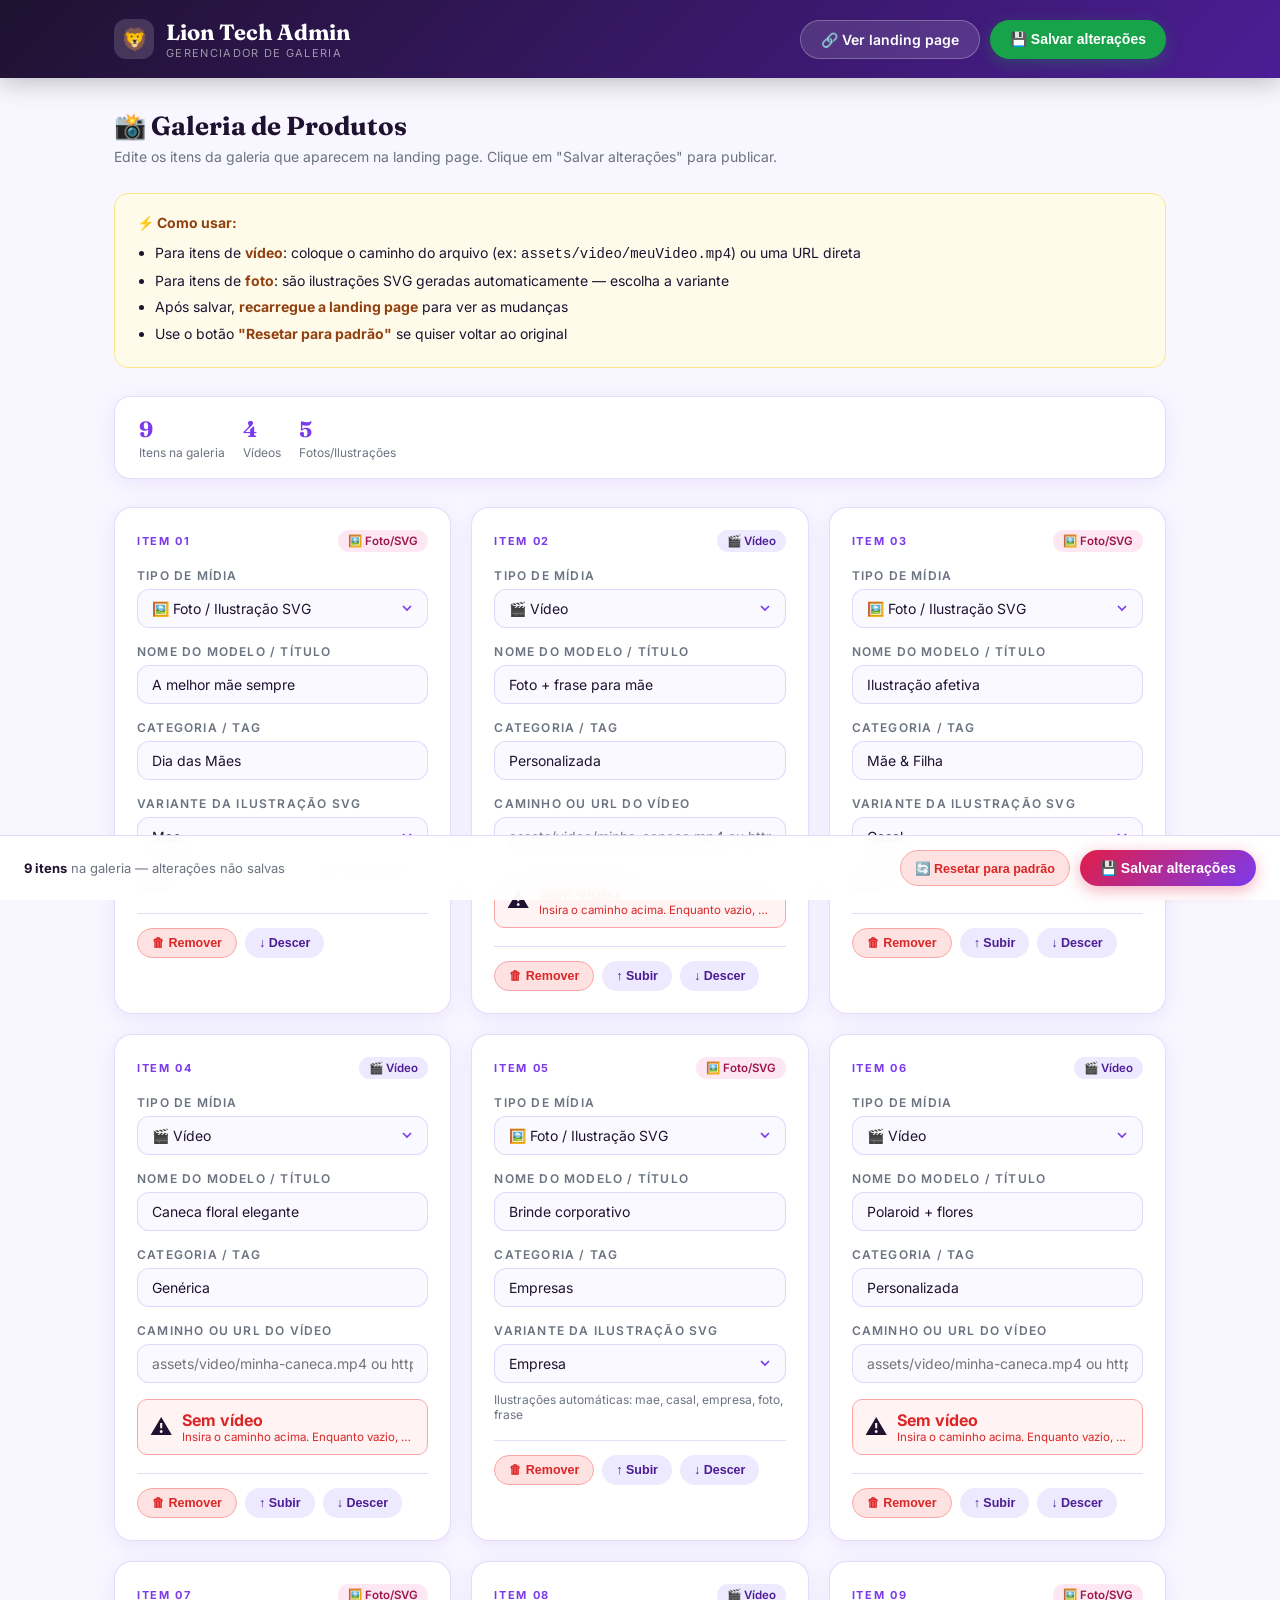
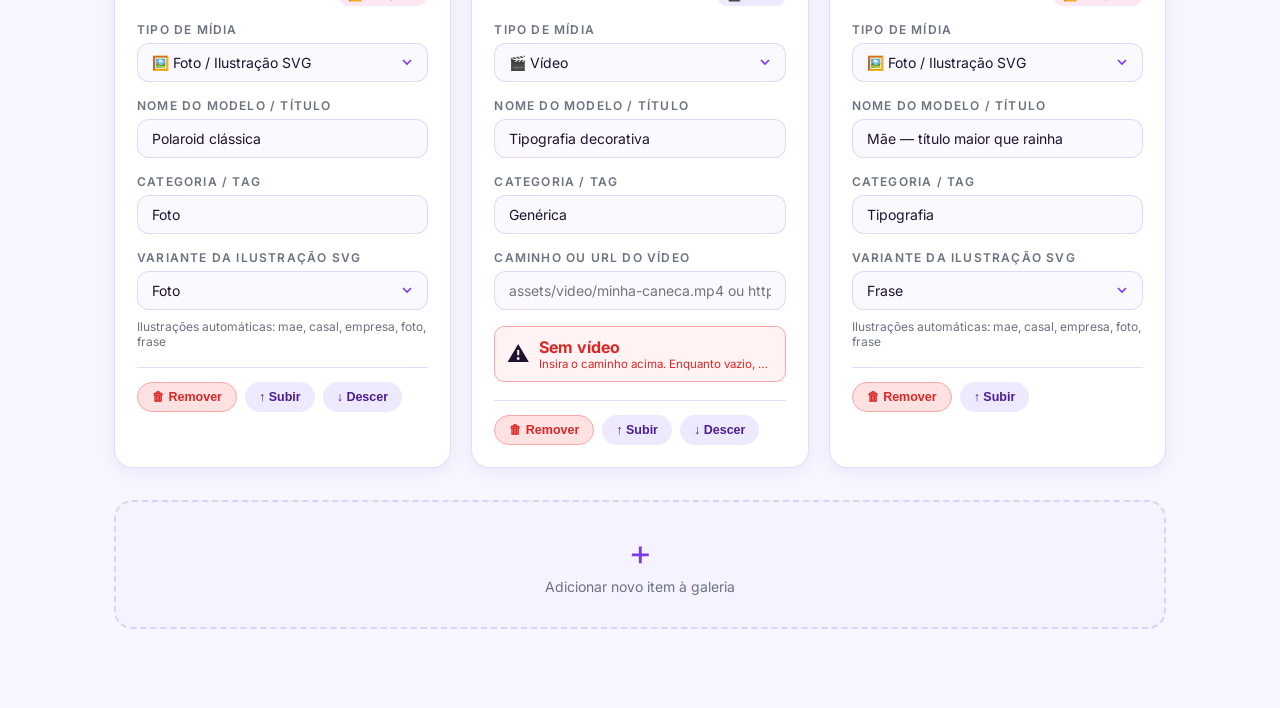
<file: admin-galeria.html>
<!DOCTYPE html>
<html lang="pt-BR">
<head>
<meta charset="UTF-8" />
<meta name="viewport" content="width=device-width, initial-scale=1" />
<title>Admin — Galeria de Canecas | Lion Tech</title>
<link rel="preconnect" href="https://fonts.googleapis.com" />
<link rel="stylesheet" href="https://fonts.googleapis.com/css2?family=Inter:wght@400;500;600;700&family=Fraunces:wght@600;700&display=swap" />
<style>
  *, *::before, *::after { box-sizing: border-box; margin: 0; padding: 0; }
  :root {
    --purple: #7c3aed;
    --purple-light: #ede9fe;
    --purple-dark: #4c1d95;
    --red: #e11d48;
    --green: #16a34a;
    --green-bg: #dcfce7;
    --bg: #f8f7ff;
    --surface: #fff;
    --border: rgba(124,58,237,.18);
    --text: #1f1230;
    --text-mute: #6b7280;
    --radius: 12px;
    --shadow: 0 4px 20px rgba(124,58,237,.10);
  }
  body {
    font-family: 'Inter', sans-serif;
    background: var(--bg);
    color: var(--text);
    min-height: 100vh;
  }

  /* ── Header ── */
  .admin-header {
    background: linear-gradient(135deg, #1f1230 0%, #4c1d95 100%);
    color: #fff;
    padding: 0;
    position: sticky; top: 0; z-index: 10;
    box-shadow: 0 4px 24px rgba(0,0,0,.25);
  }
  .admin-header__inner {
    max-width: 1100px; margin: 0 auto; padding: 18px 24px;
    display: flex; align-items: center; justify-content: space-between; gap: 16px;
    flex-wrap: wrap;
  }
  .admin-header__brand {
    display: flex; align-items: center; gap: 12px;
  }
  .admin-header__brand .lion-icon {
    width: 40px; height: 40px; background: rgba(255,255,255,.15);
    border-radius: 12px; display: grid; place-items: center; font-size: 22px;
  }
  .admin-header__brand h1 {
    font-family: 'Fraunces', serif;
    font-size: 22px; font-weight: 700; color: #fff;
  }
  .admin-header__brand span {
    display: block; font-size: 11px; color: rgba(255,255,255,.55);
    letter-spacing: .12em; text-transform: uppercase;
  }
  .btn {
    display: inline-flex; align-items: center; gap: 8px;
    padding: 10px 20px; border-radius: 999px;
    font-size: 14px; font-weight: 600; cursor: pointer;
    border: none; transition: all .2s ease;
    text-decoration: none;
  }
  .btn-primary {
    background: linear-gradient(135deg, var(--red), var(--purple));
    color: #fff;
    box-shadow: 0 4px 16px rgba(225,29,72,.35);
  }
  .btn-primary:hover { transform: translateY(-2px); box-shadow: 0 8px 24px rgba(225,29,72,.45); }
  .btn-success {
    background: var(--green); color: #fff;
    box-shadow: 0 4px 16px rgba(22,163,74,.3);
  }
  .btn-success:hover { background: #15803d; }
  .btn-ghost {
    background: rgba(255,255,255,.12); color: #fff;
    border: 1px solid rgba(255,255,255,.25);
  }
  .btn-ghost:hover { background: rgba(255,255,255,.22); }
  .btn-danger { background: #fee2e2; color: #dc2626; border: 1px solid #fca5a5; }
  .btn-danger:hover { background: #fecaca; }
  .btn-sm { padding: 7px 14px; font-size: 12.5px; }

  /* ── Layout ── */
  .page { max-width: 1100px; margin: 0 auto; padding: 32px 24px 80px; }

  .section-title {
    font-family: 'Fraunces', serif;
    font-size: 26px; font-weight: 700;
    margin-bottom: 6px;
  }
  .section-sub { color: var(--text-mute); font-size: 14px; margin-bottom: 28px; }

  /* ── Toast ── */
  #toast {
    position: fixed; bottom: 28px; right: 28px; z-index: 999;
    background: #1f1230; color: #fff;
    padding: 14px 22px; border-radius: 12px;
    font-size: 14px; font-weight: 500;
    box-shadow: 0 8px 32px rgba(0,0,0,.22);
    transform: translateY(20px); opacity: 0;
    transition: all .3s ease;
    display: flex; align-items: center; gap: 10px;
    pointer-events: none;
  }
  #toast.show { transform: translateY(0); opacity: 1; }

  /* ── Cards da galeria ── */
  .gallery-grid {
    display: grid;
    grid-template-columns: repeat(auto-fill, minmax(320px, 1fr));
    gap: 20px;
    margin-bottom: 32px;
  }
  .gallery-card {
    background: var(--surface);
    border: 1px solid var(--border);
    border-radius: 18px;
    padding: 22px;
    box-shadow: var(--shadow);
    display: flex; flex-direction: column; gap: 16px;
    transition: box-shadow .2s ease;
  }
  .gallery-card:hover { box-shadow: 0 8px 32px rgba(124,58,237,.15); }
  .gallery-card__header {
    display: flex; align-items: center; justify-content: space-between;
  }
  .item-num {
    font-size: 11px; font-weight: 700; letter-spacing: .15em;
    color: var(--purple); text-transform: uppercase;
  }
  .kind-badge {
    display: inline-flex; align-items: center; gap: 5px;
    padding: 4px 10px; border-radius: 999px;
    font-size: 11.5px; font-weight: 600;
  }
  .kind-video { background: #ede9fe; color: var(--purple-dark); }
  .kind-photo { background: #fce7f3; color: #9d174d; }

  .field-group { display: flex; flex-direction: column; gap: 6px; }
  .field-label {
    font-size: 12px; font-weight: 600; color: var(--text-mute);
    text-transform: uppercase; letter-spacing: .1em;
  }
  .field-input {
    width: 100%;
    padding: 10px 14px;
    border: 1.5px solid var(--border);
    border-radius: var(--radius);
    font-size: 14px; font-family: inherit; color: var(--text);
    background: #faf9ff;
    transition: border-color .2s;
    outline: none;
  }
  .field-input:focus { border-color: var(--purple); background: #fff; }
  .field-select {
    appearance: none;
    background-image: url("data:image/svg+xml,%3Csvg xmlns='http://www.w3.org/2000/svg' width='16' height='16' viewBox='0 0 24 24' fill='none' stroke='%237c3aed' stroke-width='2.5'%3E%3Cpath d='M6 9l6 6 6-6'/%3E%3C/svg%3E");
    background-repeat: no-repeat;
    background-position: right 12px center;
    padding-right: 36px;
  }

  .card-actions {
    display: flex; gap: 8px; flex-wrap: wrap;
    border-top: 1px solid var(--border);
    padding-top: 14px; margin-top: 2px;
  }

  /* Indicador de vídeo com preview */
  .video-preview-wrap {
    background: #f1eeff;
    border-radius: 10px;
    padding: 10px 12px;
    display: flex; align-items: center; gap: 10px;
  }
  .video-preview-wrap .icon { font-size: 22px; }
  .video-preview-wrap .info { flex: 1; min-width: 0; }
  .video-preview-wrap .info small {
    display: block; font-size: 11.5px; color: var(--text-mute);
    white-space: nowrap; overflow: hidden; text-overflow: ellipsis;
  }

  /* ── Add Item ── */
  .add-card {
    border: 2px dashed var(--border);
    border-radius: 18px;
    padding: 32px;
    text-align: center;
    background: rgba(124,58,237,.02);
    cursor: pointer;
    transition: background .2s, border-color .2s;
  }
  .add-card:hover { background: rgba(124,58,237,.05); border-color: var(--purple); }
  .add-card .plus { font-size: 36px; color: var(--purple); line-height: 1; margin-bottom: 8px; }
  .add-card p { color: var(--text-mute); font-size: 14px; }

  /* ── Stats bar ── */
  .stats-bar {
    display: flex; gap: 18px; flex-wrap: wrap;
    background: var(--surface);
    border: 1px solid var(--border);
    border-radius: 16px;
    padding: 18px 24px;
    margin-bottom: 28px;
    box-shadow: var(--shadow);
  }
  .stat { display: flex; flex-direction: column; gap: 2px; }
  .stat strong { font-size: 22px; font-family: 'Fraunces', serif; color: var(--purple); }
  .stat span { font-size: 12px; color: var(--text-mute); }

  /* ── Instructions ── */
  .instructions {
    background: #fffbeb;
    border: 1px solid #fde68a;
    border-radius: 14px;
    padding: 18px 22px;
    margin-bottom: 28px;
    font-size: 14px;
    line-height: 1.6;
  }
  .instructions strong { color: #92400e; }
  .instructions ul { padding-left: 18px; margin-top: 8px; }
  .instructions li { margin-bottom: 4px; }

  /* ── Footer actions ── */
  .footer-actions {
    position: fixed;
    bottom: 0; left: 0; right: 0;
    background: rgba(255,255,255,.92);
    backdrop-filter: blur(12px);
    border-top: 1px solid var(--border);
    padding: 14px 24px;
    display: flex; align-items: center; justify-content: space-between; gap: 16px;
    flex-wrap: wrap;
    z-index: 10;
  }
  .footer-actions .status { font-size: 13px; color: var(--text-mute); }
  .footer-actions .status strong { color: var(--text); }
</style>
</head>
<body>

<header class="admin-header">
  <div class="admin-header__inner">
    <div class="admin-header__brand">
      <div class="lion-icon">🦁</div>
      <div>
        <h1>Lion Tech Admin</h1>
        <span>Gerenciador de Galeria</span>
      </div>
    </div>
    <div style="display:flex;gap:10px;flex-wrap:wrap">
      <a href="landing-canecas-standalone.html" target="_blank" class="btn btn-ghost">
        🔗 Ver landing page
      </a>
      <button class="btn btn-success" onclick="saveAll()">
        💾 Salvar alterações
      </button>
    </div>
  </div>
</header>

<main class="page">
  <h2 class="section-title">📸 Galeria de Produtos</h2>
  <p class="section-sub">Edite os itens da galeria que aparecem na landing page. Clique em "Salvar alterações" para publicar.</p>

  <div class="instructions">
    <strong>⚡ Como usar:</strong>
    <ul>
      <li>Para itens de <strong>vídeo</strong>: coloque o caminho do arquivo (ex: <code>assets/video/meuVideo.mp4</code>) ou uma URL direta</li>
      <li>Para itens de <strong>foto</strong>: são ilustrações SVG geradas automaticamente — escolha a variante</li>
      <li>Após salvar, <strong>recarregue a landing page</strong> para ver as mudanças</li>
      <li>Use o botão <strong>"Resetar para padrão"</strong> se quiser voltar ao original</li>
    </ul>
  </div>

  <!-- Estatísticas -->
  <div class="stats-bar" id="stats-bar">
    <div class="stat"><strong id="stat-total">0</strong><span>Itens na galeria</span></div>
    <div class="stat"><strong id="stat-videos">0</strong><span>Vídeos</span></div>
    <div class="stat"><strong id="stat-photos">0</strong><span>Fotos/Ilustrações</span></div>
  </div>

  <!-- Grid de itens -->
  <div class="gallery-grid" id="gallery-grid"></div>

  <!-- Adicionar item -->
  <div class="add-card" onclick="addItem()">
    <div class="plus">+</div>
    <p>Adicionar novo item à galeria</p>
  </div>
</main>

<!-- Barra de ações fixa -->
<div class="footer-actions">
  <span class="status" id="status-text">
    Carregando itens…
  </span>
  <div style="display:flex;gap:10px;flex-wrap:wrap">
    <button class="btn btn-danger btn-sm" onclick="resetToDefault()">🔄 Resetar para padrão</button>
    <button class="btn btn-primary" onclick="saveAll()">💾 Salvar alterações</button>
  </div>
</div>

<!-- Toast de notificação -->
<div id="toast">✅ <span id="toast-msg">Salvo com sucesso!</span></div>

<script>
// ===== DADOS DEFAULT (mesmos do landing page) =====
const DEFAULT_ITEMS = [
  { kind: 'photo', variant: 'mae',     tag: 'Dia das Mães',  title: 'A melhor mãe sempre' },
  { kind: 'video', src: '',            tag: 'Personalizada',  title: 'Foto + frase para mãe' },
  { kind: 'photo', variant: 'casal',   tag: 'Mãe & Filha',   title: 'Ilustração afetiva' },
  { kind: 'video', src: '',            tag: 'Genérica',       title: 'Caneca floral elegante' },
  { kind: 'photo', variant: 'empresa', tag: 'Empresas',       title: 'Brinde corporativo' },
  { kind: 'video', src: '',            tag: 'Personalizada',  title: 'Polaroid + flores' },
  { kind: 'photo', variant: 'foto',    tag: 'Foto',           title: 'Polaroid clássica' },
  { kind: 'video', src: '',            tag: 'Genérica',       title: 'Tipografia decorativa' },
  { kind: 'photo', variant: 'frase',   tag: 'Tipografia',     title: 'Mãe — título maior que rainha' },
];

const VARIANTS = ['mae','casal','empresa','foto','frase'];

let items = [];

// ===== LOAD =====
function load() {
  try {
    const saved = localStorage.getItem('lt_gallery_items');
    items = saved ? JSON.parse(saved) : JSON.parse(JSON.stringify(DEFAULT_ITEMS));
  } catch(_) {
    items = JSON.parse(JSON.stringify(DEFAULT_ITEMS));
  }
  renderAll();
}

// ===== RENDER =====
function renderAll() {
  const grid = document.getElementById('gallery-grid');
  grid.innerHTML = '';
  items.forEach((item, i) => {
    grid.appendChild(makeCard(item, i));
  });
  updateStats();
  updateStatus();
}

function makeCard(item, i) {
  const div = document.createElement('div');
  div.className = 'gallery-card';
  div.dataset.index = i;
  div.innerHTML = `
    <div class="gallery-card__header">
      <span class="item-num">Item ${String(i+1).padStart(2,'0')}</span>
      <span class="kind-badge kind-${item.kind}">${item.kind === 'video' ? '🎬 Vídeo' : '🖼️ Foto/SVG'}</span>
    </div>

    <!-- Tipo -->
    <div class="field-group">
      <label class="field-label">Tipo de mídia</label>
      <select class="field-input field-select" onchange="changeKind(${i}, this.value)">
        <option value="photo" ${item.kind==='photo'?'selected':''}>🖼️ Foto / Ilustração SVG</option>
        <option value="video" ${item.kind==='video'?'selected':''}>🎬 Vídeo</option>
      </select>
    </div>

    <!-- Título do modelo -->
    <div class="field-group">
      <label class="field-label">Nome do modelo / título</label>
      <input class="field-input" type="text" placeholder="Ex: Caneca Dia das Mães 2026"
        value="${escHtml(item.title)}" oninput="updateField(${i}, 'title', this.value)" />
    </div>

    <!-- Tag de categoria -->
    <div class="field-group">
      <label class="field-label">Categoria / tag</label>
      <input class="field-input" type="text" placeholder="Ex: Dia das Mães, Personalizada, Empresas…"
        value="${escHtml(item.tag)}" oninput="updateField(${i}, 'tag', this.value)" />
    </div>

    ${item.kind === 'video' ? renderVideoFields(item, i) : renderPhotoFields(item, i)}

    <div class="card-actions">
      <button class="btn btn-danger btn-sm" onclick="removeItem(${i})">🗑 Remover</button>
      ${i > 0 ? `<button class="btn btn-sm" style="background:#ede9fe;color:#4c1d95" onclick="moveUp(${i})">↑ Subir</button>` : ''}
      ${i < items.length-1 ? `<button class="btn btn-sm" style="background:#ede9fe;color:#4c1d95" onclick="moveDown(${i})">↓ Descer</button>` : ''}
    </div>
  `;
  return div;
}

function renderVideoFields(item, i) {
  return `
    <div class="field-group">
      <label class="field-label">Caminho ou URL do vídeo</label>
      <input class="field-input" type="text"
        placeholder="assets/video/minha-caneca.mp4 ou https://…"
        value="${escHtml(item.src || '')}"
        oninput="updateField(${i}, 'src', this.value)" />
    </div>
    ${item.src ? `
    <div class="video-preview-wrap">
      <span class="icon">▶️</span>
      <div class="info">
        <strong>Vídeo configurado</strong>
        <small>${escHtml(item.src)}</small>
      </div>
    </div>` : `
    <div class="video-preview-wrap" style="background:#fff3f3;border:1px solid #fca5a5;">
      <span class="icon">⚠️</span>
      <div class="info">
        <strong style="color:#dc2626">Sem vídeo</strong>
        <small style="color:#dc2626">Insira o caminho acima. Enquanto vazio, o card aparece sem mídia.</small>
      </div>
    </div>`}
  `;
}

function renderPhotoFields(item, i) {
  return `
    <div class="field-group">
      <label class="field-label">Variante da ilustração SVG</label>
      <select class="field-input field-select" onchange="updateField(${i}, 'variant', this.value)">
        ${VARIANTS.map(v => `<option value="${v}" ${item.variant===v?'selected':''}>${v.charAt(0).toUpperCase()+v.slice(1)}</option>`).join('')}
      </select>
      <span style="font-size:12px;color:#6b7280;margin-top:3px">
        Ilustrações automáticas: mae, casal, empresa, foto, frase
      </span>
    </div>
  `;
}

// ===== AÇÕES =====
function updateField(i, key, val) {
  items[i][key] = val;
  // Re-render só o card de vídeo para atualizar preview
  if (key === 'src') {
    const grid = document.getElementById('gallery-grid');
    grid.children[i].replaceWith(makeCard(items[i], i));
  }
  updateStats();
  updateStatus();
}

function changeKind(i, kind) {
  items[i].kind = kind;
  if (kind === 'video') {
    items[i].src = items[i].src || '';
    delete items[i].variant;
  } else {
    items[i].variant = items[i].variant || 'mae';
    delete items[i].src;
  }
  renderAll();
}

function removeItem(i) {
  if (!confirm(`Remover o item "${items[i].title}"?`)) return;
  items.splice(i, 1);
  renderAll();
}

function moveUp(i) {
  if (i === 0) return;
  [items[i-1], items[i]] = [items[i], items[i-1]];
  renderAll();
}

function moveDown(i) {
  if (i >= items.length-1) return;
  [items[i], items[i+1]] = [items[i+1], items[i]];
  renderAll();
}

function addItem() {
  items.push({ kind: 'photo', variant: 'mae', tag: 'Nova Caneca', title: 'Novo modelo' });
  renderAll();
  // scroll até o novo card
  setTimeout(() => {
    const grid = document.getElementById('gallery-grid');
    grid.lastElementChild?.scrollIntoView({ behavior: 'smooth', block: 'center' });
  }, 100);
}

function saveAll() {
  try {
    localStorage.setItem('lt_gallery_items', JSON.stringify(items));
    showToast('✅ Galeria salva! Recarregue a landing page para ver as mudanças.');
  } catch(e) {
    showToast('❌ Erro ao salvar: ' + e.message);
  }
}

function resetToDefault() {
  if (!confirm('Isso vai resetar todos os itens para o padrão original. Continuar?')) return;
  items = JSON.parse(JSON.stringify(DEFAULT_ITEMS));
  localStorage.removeItem('lt_gallery_items');
  renderAll();
  showToast('🔄 Galeria resetada para o padrão!');
}

// ===== UI HELPERS =====
function updateStats() {
  const videos = items.filter(i => i.kind === 'video').length;
  document.getElementById('stat-total').textContent = items.length;
  document.getElementById('stat-videos').textContent = videos;
  document.getElementById('stat-photos').textContent = items.length - videos;
}

function updateStatus() {
  document.getElementById('status-text').innerHTML =
    `<strong>${items.length} itens</strong> na galeria &mdash; alterações não salvas`;
}

let toastTimer;
function showToast(msg) {
  const t = document.getElementById('toast');
  document.getElementById('toast-msg').textContent = msg;
  t.classList.add('show');
  clearTimeout(toastTimer);
  toastTimer = setTimeout(() => t.classList.remove('show'), 4000);
  document.getElementById('status-text').innerHTML =
    `<strong>${items.length} itens</strong> &mdash; <span style="color:#16a34a">✓ Salvo com sucesso!</span>`;
}

function escHtml(str) {
  return (str || '').replace(/&/g,'&amp;').replace(/"/g,'&quot;').replace(/</g,'&lt;').replace(/>/g,'&gt;');
}

// ===== INIT =====
load();
</script>
</body>
</html>
</file>
